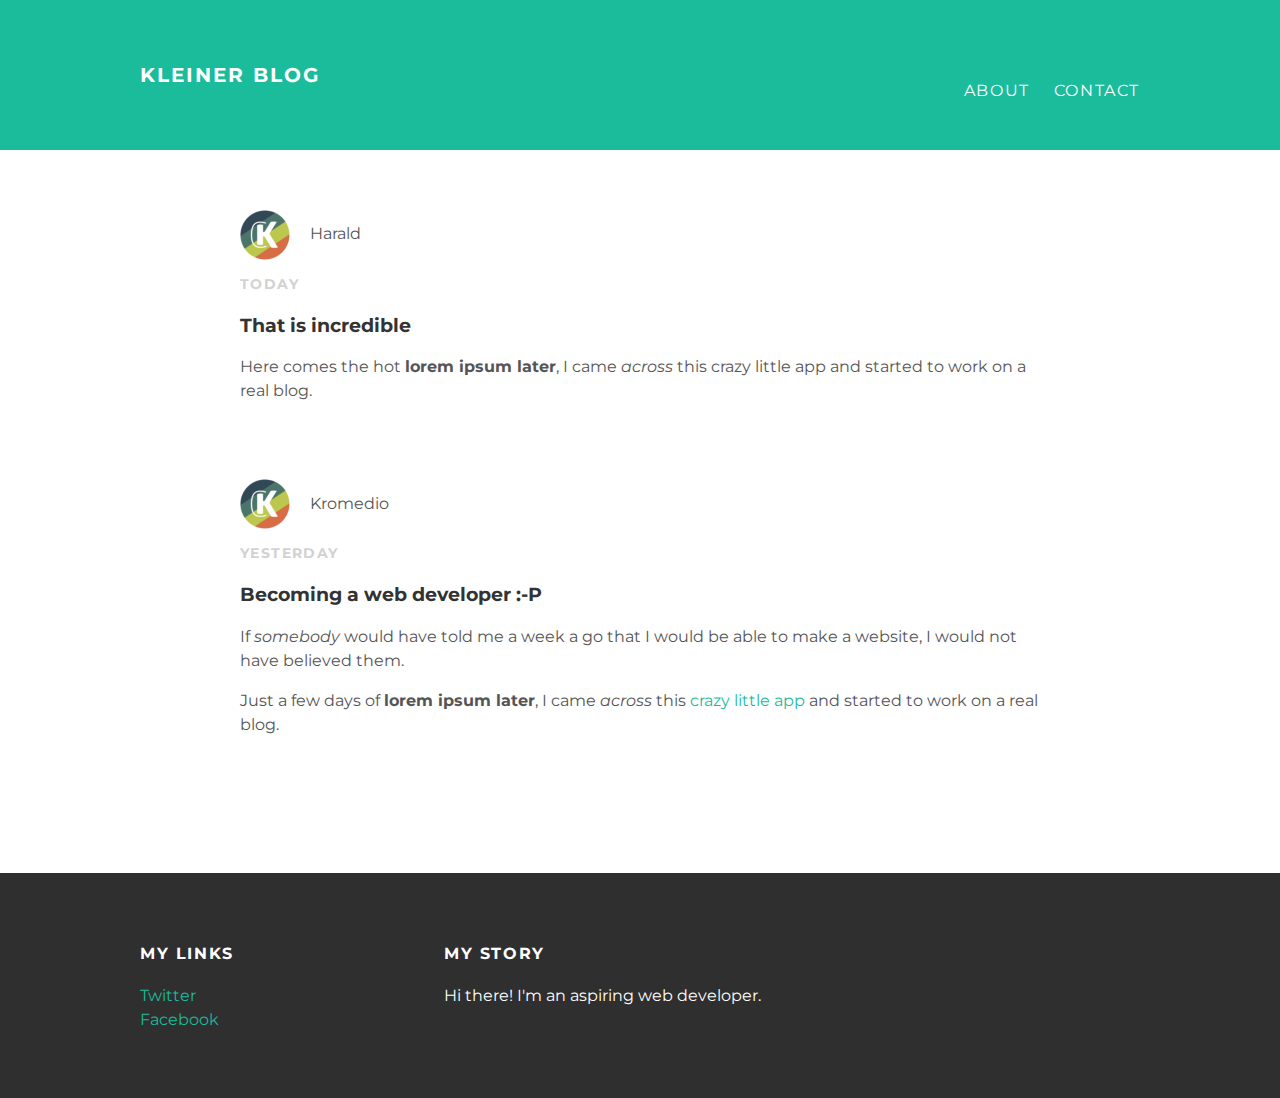
<file: index.html>
<!DOCTYPE html>
<html>
  <head>
    <meta charset="utf-8">
    <title>Kleiner Blog - Projekt</title>
    <link rel="stylesheet" type="text/css" href="styles.css">
  </head>
  <body>
    <div id="header">
      <div class="container">
        <a id="header-title" href="index.html">Kleiner Blog</a>
        <ul id="header-nav">
          <li><a href="about.html">About</a></li>
          <li><a href="mailto:spam@greedo.de">Contact</a></li>
        </ul>
      </div>
    </div>

    <div id="content">
      <div class="container">
        <div class="post">
          <div class="post-author">
            <img src="logo.jpg" alt="logo">
            <span>Harald</span>
          </div>
            <p class="post-date">Today</p>
            <h3 class="post-title">That is incredible</h3>
            <div class="post-content">
            <p>Here comes the hot <strong>lorem ipsum later</strong>, I came <em>across</em> this crazy little app and started to work on a real blog.</p>
          </div>
        <div class="post">
          <div class="post-author">
            <img src="logo.jpg" alt="logo">
            <span>Kromedio</span>
          </div>
            <p class="post-date">Yesterday</p>
            <h3 class="post-title">Becoming a web developer :-P</h3>
              <div class="post-content">
            <p>If <em>somebody</em> would have told me a week a go that I would be able to make a website, I would not have believed them.</p>
            <p>Just a few days of <strong>lorem ipsum later</strong>, I came <em>across</em> this <a href="https://kromedial.de">crazy little app</a> and started to work on a real blog.</p>
            </div>
        </div>
      </div>
    </div>

    <div id="footer">
      <div class="container">
        <div class="column">
          <h4>My Links</h4>
          <p>
            <a href="https://twitter.com/kromedial">Twitter</a><br>
            <a href="https://facebook.com">Facebook</a>
          </p>
        </div>
        <div class="column">
          <h4>My Story</h4>
          <p>Hi there! I'm an aspiring web developer.</p>
        </div>
      </div>
    </div>
  </body>
</html>
</file>
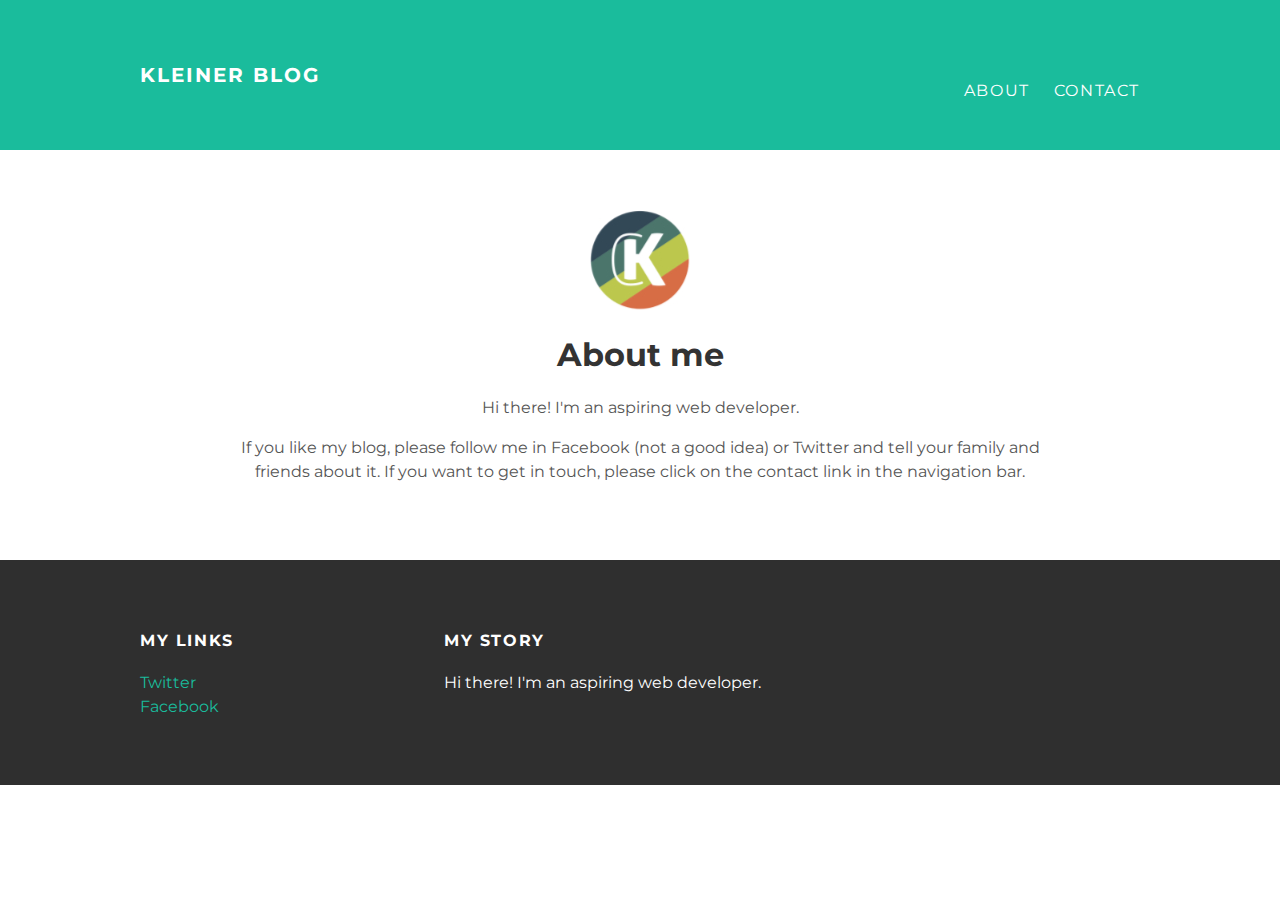
<file: about.html>
<!DOCTYPE html>
<html>
  <head>
    <meta charset="utf-8">
    <title>Kleiner Blog - About</title>
    <link rel="stylesheet" type="text/css" href="styles.css">
  </head>
  <body>
    <div id="header">
      <div class="container">
        <a id="header-title" href="index.html">Kleiner Blog</a>
        <ul id="header-nav">
          <li><a href="about.html">About</a></li>
          <li><a href="mailto:spam@greedo.de">Contact</a></li>
        </ul>
      </div>
    </div>

    <div id="content">
      <div class="container">
        <div class="about">
          <div class="about-author">
            <img src="logo.jpg" alt="logo">
          </div>
          <h1 class="about-title">About me</h1>
          <div class="about-content">
            <p>Hi there! I'm an aspiring web developer.</p>
            <p>If you like my blog, please follow me in Facebook (not a good idea) or Twitter and tell your family and friends about it. If you want to get in touch, please click on the contact link in the navigation bar.</p>
          </div> <!-- about-content -->
        </div> <!-- about -->
      </div> <!-- container -->
    </div> <!-- content -->

    <div id="footer">
      <div class="container">
        <div class="column">
          <h4>My Links</h4>
          <p>
            <a href="https://twitter.com/kromedial">Twitter</a><br>
            <a href="https://facebook.com">Facebook</a>
          </p>
        </div>
        <div class="column">
          <h4>My Story</h4>
          <p>Hi there! I'm an aspiring web developer.</p>
        </div>
      </div>
    </div>
  </body>
</html>
</file>
<file: styles.css>
@import url(https://fonts.googleapis.com/css?family=Montserrat:400,700);

body {
  color: #555;
  margin: 0;

  font-family: 'Montserrat', sans-serif;
}

#header {
  background-color: #1abc9c;
  height: 150px;
  line-height: 150px;
}

#header a {
  color: white;
  text-decoration: none;
  text-transform: uppercase;
  letter-spacing: 0.1em;
}

#header a:hover {
  color: #222;
}

#header-title {
  display: block;
  float:left;
  font-size: 20px;
  font-weight: bold;
}

#header-nav {
  display: block;
  float: right;
}

#header-nav li {
  display: inline;
  padding-left: 20px;
  margin-top: 0;
}

h1, h2, h3, h4 {
  color: #333;
}

p {
  line-height: 1.5;
}

a {
  color: #1abc9c;
  text-decoration: none;
}

a:hover {
  color: #f6a623;
}

.container {
  max-width: 1000px;
  margin: 0 auto;
}

.post, .about {
  max-width: 800px;
  margin: 0 auto;
  padding: 60px 0;
}

.post:nth-child(even) {
  background-color: #f2f2f2;
}

.post-author img {
  width: 50px;
  height: 50px;
  vertical-align: middle;
}

.post-author span {
  margin-left: 16px;
}

.post-date {
  color: #d2d2d2;

  font-size: 14px;
  font-weight: bold;

  text-transform: uppercase;
  letter-spacing: 0.1em;
}

.about {
  text-align: center;
}

#footer {
  background-color: #2f2f2f;
  padding: 50px 0;
}

.column {
  min-width: 300px;
  display: inline-block;
  vertical-align: top;
}

#footer h4 {
  color: white;
  text-transform: uppercase;
  letter-spacing: 0.1em;
}

#footer p {
  color: white;
}
</file>
